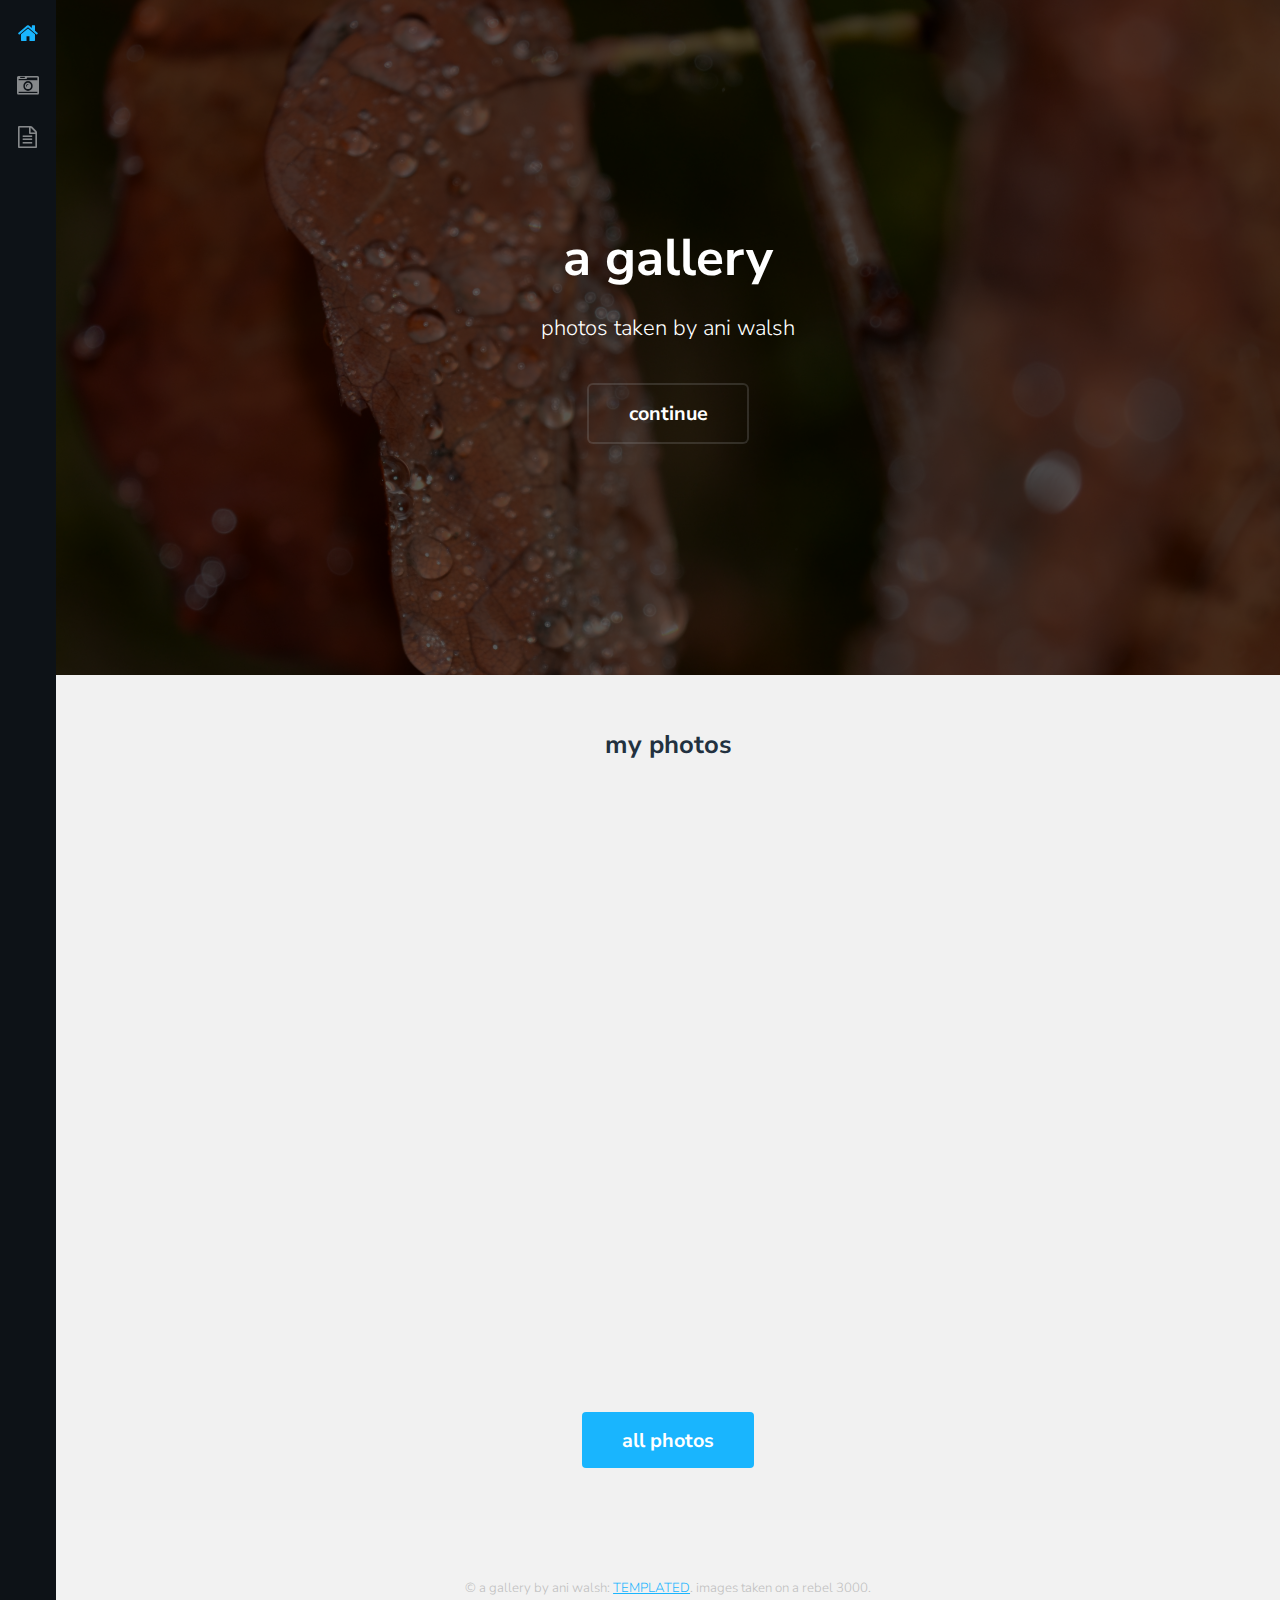
<file: index.html>
<!DOCTYPE HTML>
<!--
	Snapshot by TEMPLATED
	templated.co @templatedco
	Released for free under the Creative Commons Attribution 3.0 license (templated.co/license)
-->
<html>
	<head>
		<title>CS 251 - Web Design</title>
		<meta charset="utf-8" />
		<meta name="viewport" content="width=device-width, initial-scale=1" />
		<link rel="stylesheet" href="assets/css/main.css" />
	</head>
	<body>
		<div class="page-wrap">

			<!-- Nav -->
				<nav id="nav">
					<ul>
						<li><a href="index.html" class="active"><span class="icon fa-home"></span></a></li>
						<li><a href="gallery.html"><span class="icon fa-camera-retro"></span></a></li>
						<li><a href="generic.html"><span class="icon fa-file-text-o"></span></a></li>
					</ul>
				</nav>

			<!-- Main -->
				<section id="main">

					<!-- Banner -->
						<section id="banner">
							<div class="inner">
								<h1>a gallery</h1>
								<p>photos taken by ani walsh</p>
								<ul class="actions">
									<li><a href="#galleries" class="button alt scrolly big">continue</a></li>
								</ul>
							</div>
						</section>

					<!-- Gallery -->
						<section id="galleries">

							<!-- Photo Galleries -->
								<div class="gallery">
									<header class="special">
										<h2>my photos</h2>
									</header>
									<div class="content">
										<div class="media">
											<a href="images/fulls/photo 1.jpg"><img src="images/thumbs/photo 1.jpg" alt="" title="big tree. captured in 2018" /></a>
										</div>
										<div class="media">
											<a href="images/fulls/photo 2.jpg"><img src="images/thumbs/photo 2.jpg" alt="" title="lizzy lizard. captured in 2018. featured in the milken community schools art fair" /></a>
										</div>
										<div class="media">
											<a href="images/fulls/photo 3.jpg"><img src="images/thumbs/photo 3.jpg" alt="" title="fenced hailey. captured in 2018" /></a>
										</div>
										<div class="media">
											<a href="images/fulls/photo 4.jpg"><img src="images/thumbs/photo 4.jpg" alt="" title="photographic jessica. captured in 2018" /></a>
										</div>
										<div class="media">
											<a href="images/fulls/photo 5.jpg"><img src="images/thumbs/photo 5.jpg" alt="" title="eve's apple. captured in 2018" /></a>
										</div>
										<div class="media">
											<a href="images/fulls/photo 6.jpg"><img src="images/thumbs/photo 6.jpg" alt="" title="wellington's eyes. captured in 2018" /></a>
										</div>
										<div class="media">
											<a href="images/fulls/photo 7.jpg"><img src="images/thumbs/photo 7.jpg" alt="" title="free city. captured in 2018" /></a>
										</div>
										<div class="media">
											<a href="images/fulls/photo 8.jpg"><img src="images/thumbs/photo 8.jpg" alt="" title="golf car. captured in 2018" /></a>
										</div>
										<div class="media">
											<a href="images/fulls/photo 9.jpg"><img src="images/thumbs/photo 9.jpg" alt="" title="gazing. captured in 2018" /></a>
										</div>
										<div class="media">
											<a href="images/fulls/photo 10.jpg"><img src="images/thumbs/photo 10.jpg" alt="" title="hair flip. captured in 2018" /></a>
										</div>
										<div class="media">
											<a href="images/fulls/photo 11.jpg"><img src="images/thumbs/photo 11.jpg" alt="" title="handstand. captured in 2018" /></a>
										</div>
										<div class="media">
											<a href="images/fulls/photo 12.jpg"><img src="images/thumbs/photo 12.jpg" alt="" title="little shoes. captured in 2018" /></a>
										</div>
									</div>
									<footer>
										<a href="gallery.html" class="button big">all photos</a>
									</footer>
								</div>
						</section>

					<!-- Footer -->
						<footer id="footer">
							<div class="copyright">
								&copy; a gallery by ani walsh: <a href="https://templated.co/">TEMPLATED</a>. images taken on a rebel 3000</a>.
							</div>
						</footer>
				</section>
		</div>

		<!-- Scripts -->
			<script src="assets/js/jquery.min.js"></script>
			<script src="assets/js/jquery.poptrox.min.js"></script>
			<script src="assets/js/jquery.scrolly.min.js"></script>
			<script src="assets/js/skel.min.js"></script>
			<script src="assets/js/util.js"></script>
			<script src="assets/js/main.js"></script>

	</body>
</html>
</file>
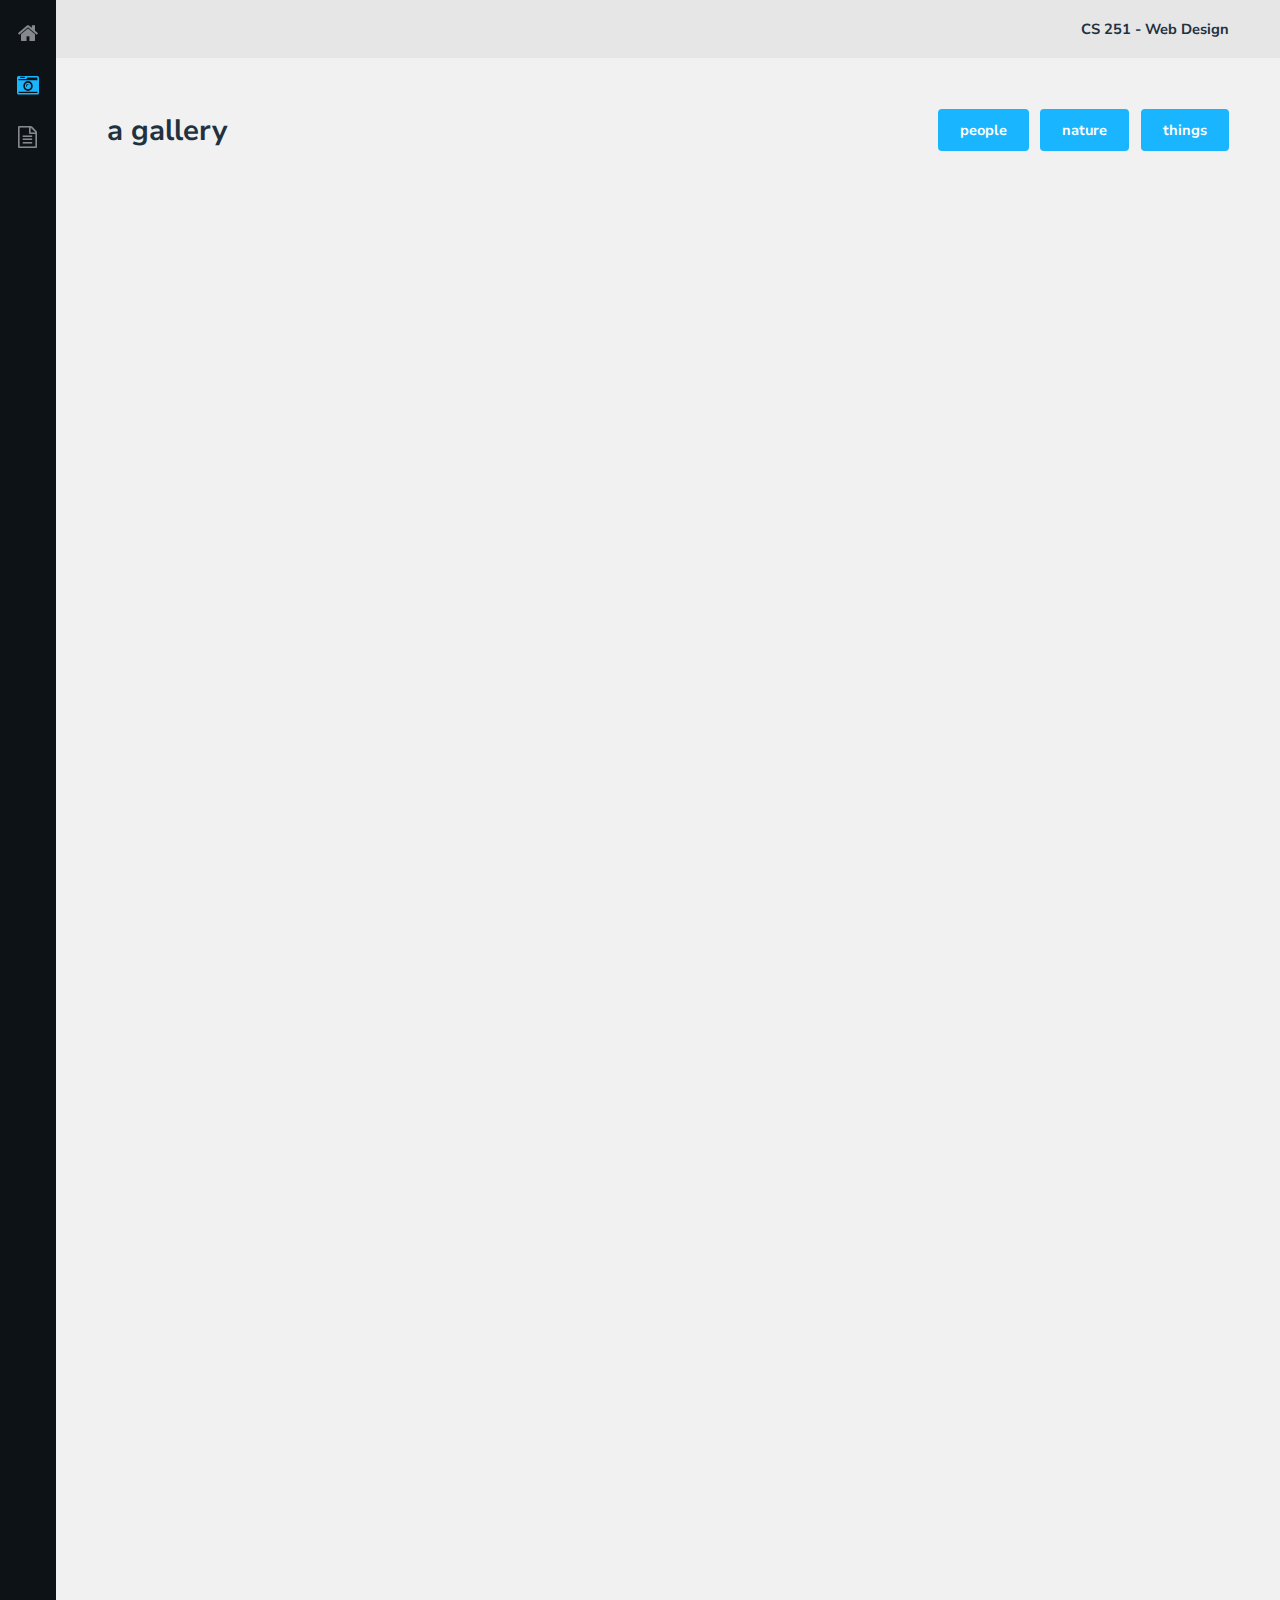
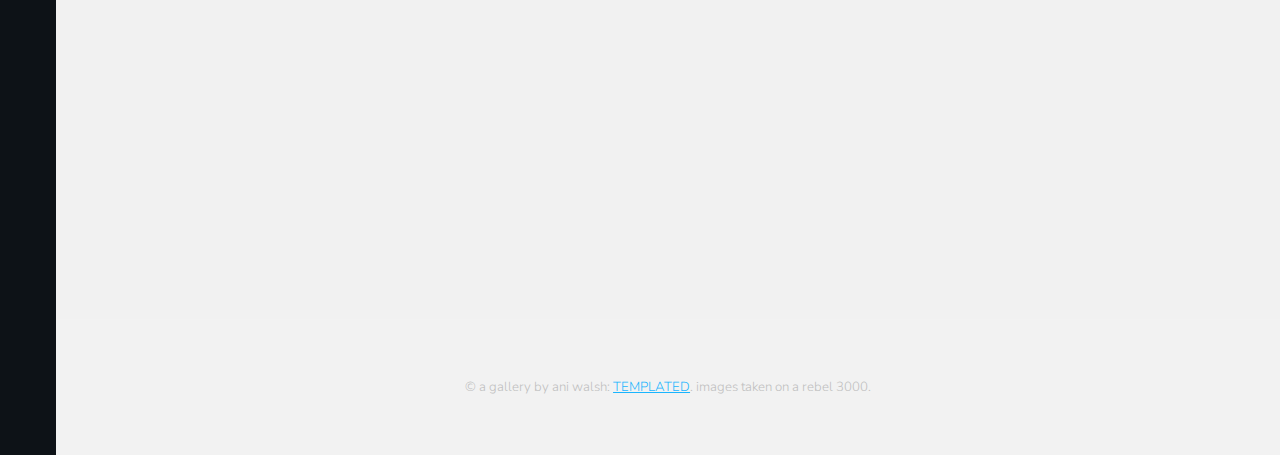
<file: gallery.html>
<!DOCTYPE HTML>
<!--
	Snapshot by TEMPLATED
	templated.co @templatedco
	Released for free under the Creative Commons Attribution 3.0 license (templated.co/license)
-->
<html>
	<head>
		<title>a gallery - ani walsh</title>
		<meta charset="utf-8" />
		<meta name="viewport" content="width=device-width, initial-scale=1" />
		<link rel="stylesheet" href="assets/css/main.css" />
	</head>
	<body>
		<div class="page-wrap">

			<!-- Nav -->
				<nav id="nav">
					<ul>
						<li><a href="index.html"><span class="icon fa-home"></span></a></li>
						<li><a href="gallery.html" class="active"><span class="icon fa-camera-retro"></span></a></li>
						<li><a href="generic.html"><span class="icon fa-file-text-o"></span></a></li>
					</ul>
				</nav>

			<!-- Main -->
				<section id="main">

					<!-- Header -->
						<header id="header">
							<div>CS 251 -<span> Web Design</span></div>
						</header>

					<!-- Gallery -->
						<section id="galleries">

							<!-- Photo Galleries -->
								<div class="gallery">

									<!-- Filters -->
										<header>
											<h1>a gallery</h1>
											<ul class="tabs">
												<li><a href="#" data-tag="people" class="button">people</a></li>
												<li><a href="#" data-tag="nature" class="button">nature</a></li>
												<li><a href="#" data-tag="thing" class="button">things</a></li>
											</ul>
										</header>

										<div class="content">
											<div class="media all people">
												<a href="images/fulls/photo 3.jpg"><img src="images/thumbs/photo 3.jpg" alt="" title="fenced hailey. captured in 2018" /></a>
											</div>
											<div class="media all nature">
												<a href="images/fulls/photo 1.jpg"><img src="images/thumbs/photo 1.jpg" alt="" title="big tree. captured in 2018." /></a>
											</div>
											<div class="media all thing">
												<a href="images/fulls/photo 2.jpg"><img src="images/thumbs/photo 2.jpg" alt="" title="lizzy lizard. captured in 2018. featured in the milken community schools art fair" /></a>
											</div>
											<div class="media all people">
												<a href="images/fulls/photo 4.jpg"><img src="images/thumbs/photo 4.jpg" alt="" title="photographic jessica. captured in 2018" /></a>
											</div>
											<div class="media all nature">
												<a href="images/fulls/photo 5.jpg"><img src="images/thumbs/photo 5.jpg" alt="" title="eve's apple. captured in 2018" /></a>
											</div>
											<div class="media all thing">
												<a href="images/fulls/photo 15.jpg"><img src="images/thumbs/photo 15.jpg" alt="" title="fidget. captured in 2018" /></a>
											</div>
											<div class="media all people">
												<a href="images/fulls/photo 6.jpg"><img src="images/thumbs/photo 6.jpg" alt="" title="wellington's eyes. captured in 2018" /></a>
											</div>
											<div class="media all nature">
												<a href="images/fulls/photo 14.jpg"><img src="images/thumbs/photo 14.jpg" alt="" title="leafy. captured in 2019" /></a>
											</div>
											<div class="media all thing">
												<a href="images/fulls/photo 23.jpg"><img src="images/thumbs/photo 23.jpg" alt="" title="dripping. captured in 2017" /></a>
											</div>
											<div class="media all people">
												<a href="images/fulls/photo 7.jpg"><img src="images/thumbs/photo 7.jpg" alt="" title="free city. captured in 2018" /></a>
											</div>
											<div class="media all nature">
												<a href="images/fulls/photo 18.jpg"><img src="images/thumbs/photo 18.jpg" alt="" title="morning dew. captured in 2018" /></a>
											</div>
											<div class="media all thing">
												<a href="images/fulls/photo 12.jpg"><img src="images/thumbs/photo 12.jpg" alt="" title="little shoes. captured in 2018" /></a>
											</div>
											<div class="media all people">
												<a href="images/fulls/photo 8.jpg"><img src="images/thumbs/photo 8.jpg" alt="" title="golf car. captured in 2018" /></a>
											</div>
											<div class="media all nature">
												<a href="images/fulls/photo 20.jpg"><img src="images/thumbs/photo 20.jpg" alt="" title="a splash of green. captured in 2018" /></a>
											</div>
											<div class="media all thing">
												<a href="images/fulls/photo 27.jpg"><img src="images/thumbs/photo 27.jpg" alt="" title="bundle. captured in 2018" /></a>
											</div>
											<div class="media all people">
												<a href="images/fulls/photo 9.jpg"><img src="images/thumbs/photo 9.jpg" alt="" title="gazing. captured in 2018" /></a>
											</div>
											<div class="media all nature">
												<a href="images/fulls/photo 22.jpg"><img src="images/thumbs/photo 22.jpg" alt="" title="mockingbird. captured in 2019" /></a>
											</div>
											<div class="media all people">
												<a href="images/fulls/photo 10.jpg"><img src="images/thumbs/photo 10.jpg" alt="" title="hair flip. captured in 2018" /></a>
											</div>
											<div class="media all nature">
												<a href="images/fulls/photo 28.jpg"><img src="images/thumbs/photo 28.jpg" alt="" title="the fruit of my loins. captured in 2019" /></a>
											</div>
											<div class="media all people">
												<a href="images/fulls/photo 11.jpg"><img src="images/thumbs/photo 11.jpg" alt="" title="handstand. captured in 2018" /></a>
											</div>
											<div class="media all nature">
												<a href="images/fulls/photo 30.jpg"><img src="images/thumbs/photo 30.jpg" alt="" title="wet leaves. captured in 2019" /></a>
											</div>
											<div class="media all people">
												<a href="images/fulls/photo 13.jpg"><img src="images/thumbs/photo 13.jpg" alt="" title="fatherly love. captured in 2018" /></a>
											</div>
											<div class="media all nature">
												<a href="images/fulls/photo 32.jpg"><img src="images/thumbs/photo 32.jpg" alt="" title="reach for the skies. captured in 2018" /></a>
											</div>
											<div class="media all people">
												<a href="images/fulls/photo 16.jpg"><img src="images/thumbs/photo 16.jpg" alt="" title="blurry face. captured in 2018" /></a>
											</div>
											<div class="media all nature">
												<a href="images/fulls/photo 33.jpg"><img src="images/thumbs/photo 33.jpg" alt="" title="wet yellow. captured in 2018" /></a>
											</div>
											<div class="media all people">
												<a href="images/fulls/photo 17.jpg"><img src="images/thumbs/photo 17.jpg" alt="" title="jumping in the air. captured in 2018" /></a>
											</div>
											<div class="media all nature">
												<a href="images/fulls/photo 34.jpg"><img src="images/thumbs/photo 34.jpg" alt="" title="sliver of wet sunshine. captured in 2019" /></a>
											</div>
											<div class="media all people">
												<a href="images/fulls/photo 19.jpg"><img src="images/thumbs/photo 19.jpg" alt="" title="patriotic. captured in 2018" /></a>
											</div>
											<div class="media all nature">
												<a href="images/fulls/photo 35.jpg"><img src="images/thumbs/photo 35.jpg" alt="" title="water drops. captured in 2019" /></a>
											</div>
											<div class="media all people">
												<a href="images/fulls/photo 21.jpg"><img src="images/thumbs/photo 21.jpg" alt="" title="the eyes of freedom. captured in 2018" /></a>
											</div>
											<div class="media all nature">
												<a href="images/fulls/photo 36.jpg"><img src="images/thumbs/photo 36.jpg" alt="" title="a single wet leaf. captured in 2019" /></a>
											</div>
											<div class="media all people">
												<a href="images/fulls/photo 24.jpg"><img src="images/thumbs/photo 24.jpg" alt="" title="karate kick. captured in 2018" /></a>
											</div>
											<div class="media all people">
												<a href="images/fulls/photo 25.jpg"><img src="images/thumbs/photo 25.jpg" alt="" title="spin. captured in 2018" /></a>
											</div>
											<div class="media all people">
												<a href="images/fulls/photo 26.jpg"><img src="images/thumbs/photo 26.jpg" alt="" title="fabric throw. captured in 2018" /></a>
											</div>
											<div class="media all people">
												<a href="images/fulls/photo 29.jpg"><img src="images/thumbs/photo 29.jpg" alt="" title="eye. captured in 2018" /></a>
											</div>
											<div class="media all people">
												<a href="images/fulls/photo 31.jpg"><img src="images/thumbs/photo 31.jpg" alt="" title="ms. jackson. captured in 2018" /></a>
											</div>
										</div>
								</div>
						</section>

					<!-- Footer -->
						<footer id="footer">
							<div class="copyright">
								&copy; a gallery by ani walsh: <a href="https://templated.co/">TEMPLATED</a>. images taken on a rebel 3000</a>.
							</div>
						</footer>
				</section>
		</div>

		<!-- Scripts -->
			<script src="assets/js/jquery.min.js"></script>
			<script src="assets/js/jquery.poptrox.min.js"></script>
			<script src="assets/js/jquery.scrolly.min.js"></script>
			<script src="assets/js/skel.min.js"></script>
			<script src="assets/js/util.js"></script>
			<script src="assets/js/main.js"></script>

	</body>
</html>
</file>
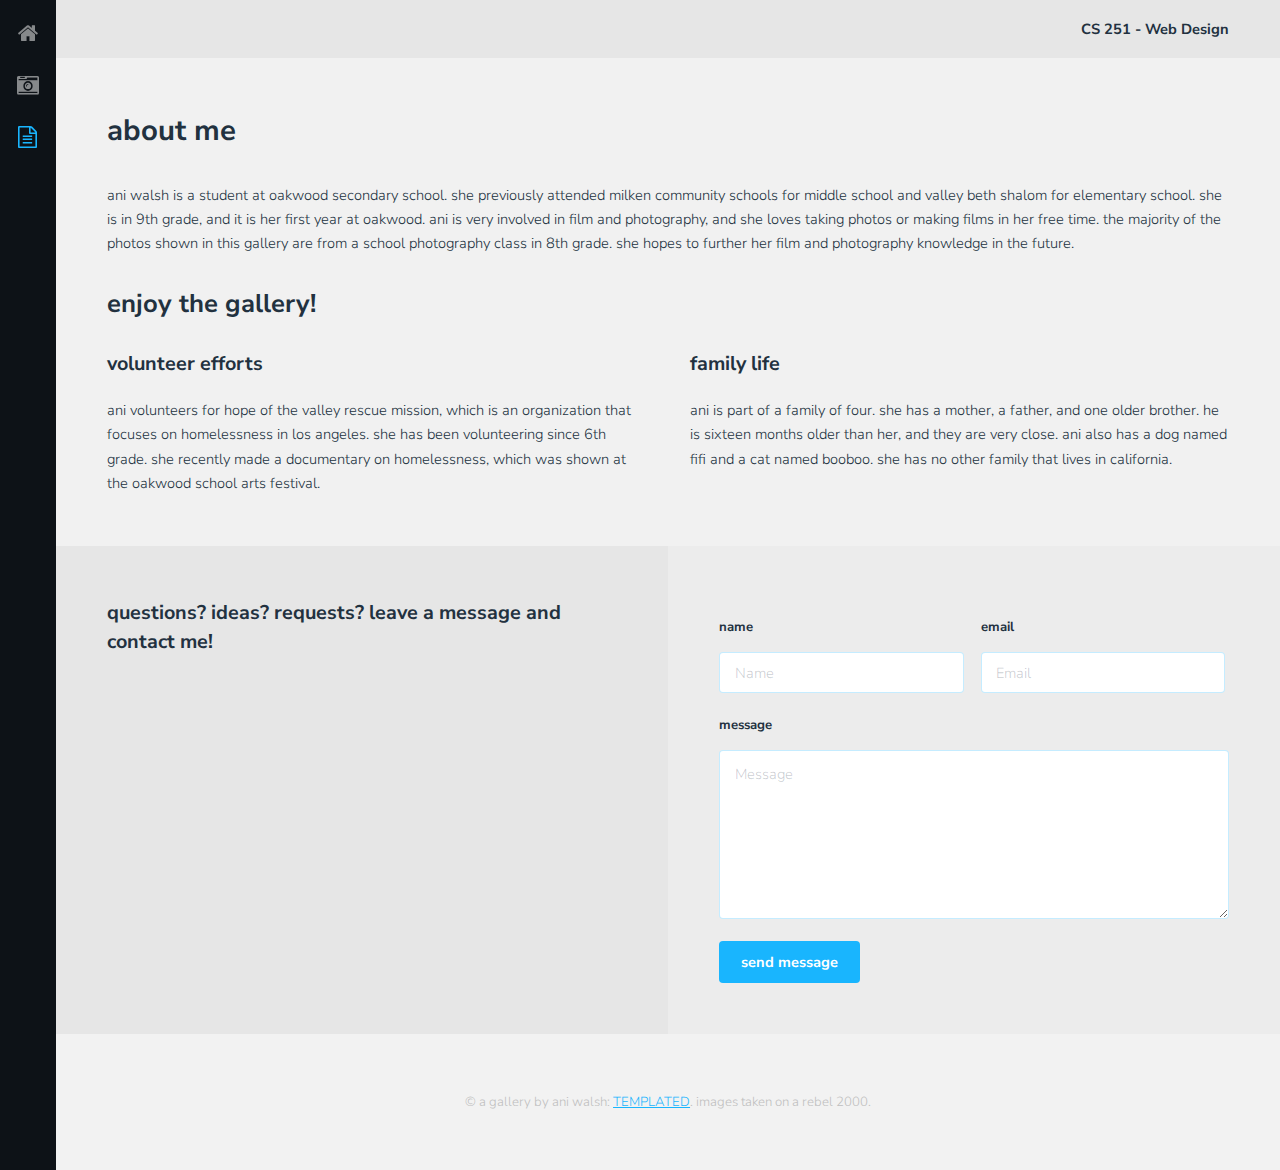
<file: generic.html>
<!DOCTYPE HTML>
<!--
	Snapshot by TEMPLATED
	templated.co @templatedco
	Released for free under the Creative Commons Attribution 3.0 license (templated.co/license)
-->
<html>
	<head>
		<title>a gallery - ani walsh</title>
		<meta charset="utf-8" />
		<meta name="viewport" content="width=device-width, initial-scale=1" />
		<link rel="stylesheet" href="assets/css/main.css" />
	</head>
	<body>
		<div class="page-wrap">

			<!-- Nav -->
				<nav id="nav">
					<ul>
						<li><a href="index.html"><span class="icon fa-home"></span></a></li>
						<li><a href="gallery.html"><span class="icon fa-camera-retro"></span></a></li>
						<li><a href="generic.html" class="active"><span class="icon fa-file-text-o"></span></a></li>
					</ul>
				</nav>

			<!-- Main -->
				<section id="main">

					<!-- Header -->
						<header id="header">
							<div>CS 251 - <span>Web Design</span></div>
						</header>

					<!-- Section -->
						<section>
							<div class="inner">
								<header>
									<h1>about me</h1>
								</header>
								<p>ani walsh is a student at oakwood secondary school. she previously attended milken community schools for middle school and valley beth shalom for elementary school. she is in 9th grade, and it is her first year at oakwood. ani is very involved in film and photography, and she loves taking photos or making films in her free time. the majority of the photos shown in this gallery are from a school photography class in 8th grade. she hopes to further her film and photography knowledge in the future.</p>
								<h2>enjoy the gallery!</h2>
								<section class="columns double">
									<div class="column">
										<h3>volunteer efforts</h3>
										<p>
											ani volunteers for hope of the valley rescue mission, which is an organization that focuses on homelessness in los angeles. she has been volunteering since 6th grade. she recently made a documentary on homelessness, which was shown at the oakwood school arts festival.
										</p>
									</div>
									<div class="column">
										<h3>family life</h3>
										<p>
											ani is part of a family of four. she has a mother, a father, and one older brother. he is sixteen months older than her, and they are very close. ani also has a dog named fifi and a cat named booboo. she has no other family that lives in california.
									</div>
								</section>
							</div>
						</section>

					<!-- Contact -->
						<section id="contact">
							<!-- Social -->
								<div class="social column">
									<h3>questions? ideas? requests? leave a message and contact me!</h3>
								</div>

							<!-- Form -->
								<div class="column">
									<h3></h3>
									<form action="#" method="post">
										<div class="field half first">
											<label for="name">name</label>
											<input name="name" id="name" type="text" placeholder="Name">
										</div>
										<div class="field half">
											<label for="email">email</label>
											<input name="email" id="email" type="email" placeholder="Email">
										</div>
										<div class="field">
											<label for="message">message</label>
											<textarea name="message" id="message" rows="6" placeholder="Message"></textarea>
										</div>
										<ul class="actions">
											<li><input value="send message" class="button" type="submit"></li>
										</ul>
									</form>
								</div>

						</section>

					<!-- Footer -->
						<footer id="footer">
							<div class="copyright">
								&copy; a gallery by ani walsh: <a href="https://templated.co/">TEMPLATED</a>. images taken on a rebel 2000</a>.
							</div>
						</footer>
				</section>
		</div>

		<!-- Scripts -->
			<script src="assets/js/jquery.min.js"></script>
			<script src="assets/js/jquery.poptrox.min.js"></script>
			<script src="assets/js/jquery.scrolly.min.js"></script>
			<script src="assets/js/skel.min.js"></script>
			<script src="assets/js/util.js"></script>
			<script src="assets/js/main.js"></script>

	</body>
</html>
</file>
<file: assets/css/main.css>
@import url(font-awesome.min.css);
@import url("https://fonts.googleapis.com/css?family=Nunito+Sans:300,400,600");

/*
	Snapshot by TEMPLATED
	templated.co @templatedco
	Released for free under the Creative Commons Attribution 3.0 license (templated.co/license)
*/

/* Reset */

	html, body, div, span, applet, object, iframe, h1, h2, h3, h4, h5, h6, p, blockquote, pre, a, abbr, acronym, address, big, cite, code, del, dfn, em, img, ins, kbd, q, s, samp, small, strike, strong, sub, sup, tt, var, b, u, i, center, dl, dt, dd, ol, ul, li, fieldset, form, label, legend, table, caption, tbody, tfoot, thead, tr, th, td, article, aside, canvas, details, embed, figure, figcaption, footer, header, hgroup, menu, nav, output, ruby, section, summary, time, mark, audio, video {
		margin: 0;
		padding: 0;
		border: 0;
		font-size: 100%;
		font: inherit;
		vertical-align: baseline;
	}

	article, aside, details, figcaption, figure, footer, header, hgroup, menu, nav, section {
		display: block;
	}

	body {
		line-height: 1;
	}

	ol, ul {
		list-style: none;
	}

	blockquote, q {
		quotes: none;
	}

	blockquote:before, blockquote:after, q:before, q:after {
		content: '';
		content: none;
	}

	table {
		border-collapse: collapse;
		border-spacing: 0;
	}

	body {
		-webkit-text-size-adjust: none;
	}

/* Box Model */

	*, *:before, *:after {
		-moz-box-sizing: border-box;
		-webkit-box-sizing: border-box;
		box-sizing: border-box;
	}

/* Basic */

	@-ms-viewport {
		width: device-width;
	}

	body {
		-ms-overflow-style: scrollbar;
	}

	@media screen and (max-width: 480px) {

		html, body {
			min-width: 320px;
		}

	}

	body {
		background: #fff;
	}

		body.is-loading *, body.is-loading *:before, body.is-loading *:after {
			-moz-animation: none !important;
			-webkit-animation: none !important;
			-ms-animation: none !important;
			animation: none !important;
			-moz-transition: none !important;
			-webkit-transition: none !important;
			-ms-transition: none !important;
			transition: none !important;
		}

/* Type */

	body {
		background-color: #fff;
		color: #22313F;
	}

	body, input, select, textarea {
		font-family: "Nunito Sans", Arial, Helvetica, sans-serif;
		font-size: 13pt;
		font-weight: 300;
		line-height: 1.65;
	}

		@media screen and (max-width: 1680px) {

			body, input, select, textarea {
				font-size: 11pt;
			}

		}

		@media screen and (max-width: 1280px) {

			body, input, select, textarea {
				font-size: 11pt;
			}

		}

		@media screen and (max-width: 980px) {

			body, input, select, textarea {
				font-size: 11pt;
			}

		}

		@media screen and (max-width: 736px) {

			body, input, select, textarea {
				font-size: 12pt;
			}

		}

		@media screen and (max-width: 480px) {

			body, input, select, textarea {
				font-size: 12pt;
			}

		}

	a {
		text-decoration: underline;
		color: #19B5FE;
	}

		a:hover {
			text-decoration: none;
			color: #019be3;
		}

	strong, b {
		font-weight: 700;
	}

	em, i {
		font-style: italic;
	}

	p {
		margin: 0 0 2em 0;
	}

	h1, h2, h3, h4, h5, h6 {
		font-weight: 700;
		line-height: 1.5;
		margin: 0 0 1em 0;
	}

		h1 a, h2 a, h3 a, h4 a, h5 a, h6 a {
			color: inherit;
			text-decoration: none;
		}

	h1 {
		font-size: 2em;
	}

		@media screen and (max-width: 480px) {

			h1 {
				font-size: 1.5em;
			}

		}

	h2 {
		font-size: 1.75em;
	}

		@media screen and (max-width: 480px) {

			h2 {
				font-size: 1.4em;
			}

		}

	h3 {
		font-size: 1.35em;
	}

	h4 {
		font-size: 1.1em;
	}

	h5 {
		font-size: 0.9em;
	}

	h6 {
		font-size: 0.7em;
	}

	sub {
		font-size: 0.8em;
		position: relative;
		top: 0.5em;
	}

	sup {
		font-size: 0.8em;
		position: relative;
		top: -0.5em;
	}

	blockquote {
		border-left: solid 4px;
		font-style: italic;
		margin: 0 0 2em 0;
		padding: 0.5em 0 0.5em 2em;
	}

	code {
		border-radius: 4px;
		border: solid 1px;
		font-family: "Courier New", monospace;
		font-size: 0.9em;
		margin: 0 0.25em;
		padding: 0.25em 0.65em;
	}

	pre {
		-webkit-overflow-scrolling: touch;
		font-family: "Courier New", monospace;
		font-size: 0.9em;
		margin: 0 0 2em 0;
	}

		pre code {
			display: block;
			line-height: 1.75;
			padding: 1em 1.5em;
			overflow-x: auto;
		}

	hr {
		border: 0;
		border-bottom: solid 1px;
		margin: 2em 0;
	}

		hr.major {
			margin: 3em 0;
		}

	.align-left {
		text-align: left;
	}

	.align-center {
		text-align: center;
	}

	.align-right {
		text-align: right;
	}

/* Box */

	.box {
		border-radius: 4px;
		border: solid 1px rgba(144, 144, 144, 0.25);
		margin-bottom: 2em;
		padding: 1.5em;
	}

		.box > :last-child,
		.box > :last-child > :last-child,
		.box > :last-child > :last-child > :last-child {
			margin-bottom: 0;
		}

		.box.alt {
			border: 0;
			border-radius: 0;
			padding: 0;
		}

/* Button */

	input[type="submit"],
	input[type="reset"],
	input[type="button"],
	button,
	.button {
		-moz-appearance: none;
		-webkit-appearance: none;
		-ms-appearance: none;
		appearance: none;
		-moz-transition: background-color 0.2s ease-in-out, color 0.2s ease-in-out;
		-webkit-transition: background-color 0.2s ease-in-out, color 0.2s ease-in-out;
		-ms-transition: background-color 0.2s ease-in-out, color 0.2s ease-in-out;
		transition: background-color 0.2s ease-in-out, color 0.2s ease-in-out;
		background: #19B5FE;
		color: #FFF;
		border-radius: 4px;
		border: 0;
		cursor: pointer;
		display: inline-block;
		font-weight: 700;
		height: 2.85em;
		line-height: 2.95em;
		padding: 0 1.5em;
		text-align: center;
		text-decoration: none;
		white-space: nowrap;
	}

		input[type="submit"].active,
		input[type="reset"].active,
		input[type="button"].active,
		button.active,
		.button.active {
			color: #FFF;
			background: #22313F;
		}

			input[type="submit"].active:hover,
			input[type="reset"].active:hover,
			input[type="button"].active:hover,
			button.active:hover,
			.button.active:hover {
				color: #FFF;
				background: #22313F;
			}

		input[type="submit"]:hover,
		input[type="reset"]:hover,
		input[type="button"]:hover,
		button:hover,
		.button:hover {
			color: #FFF;
			background: #019be3;
		}

		input[type="submit"].alt,
		input[type="reset"].alt,
		input[type="button"].alt,
		button.alt,
		.button.alt {
			background: none;
			box-shadow: 0 0 0 2px rgba(144, 144, 144, 0.25);
		}

			input[type="submit"].alt:hover,
			input[type="reset"].alt:hover,
			input[type="button"].alt:hover,
			button.alt:hover,
			.button.alt:hover {
				background: rgba(144, 144, 144, 0.075);
				box-shadow: 0 0 0 2px rgba(144, 144, 144, 0.25);
			}

		input[type="submit"].icon,
		input[type="reset"].icon,
		input[type="button"].icon,
		button.icon,
		.button.icon {
			padding-left: 1.35em;
		}

			input[type="submit"].icon:before,
			input[type="reset"].icon:before,
			input[type="button"].icon:before,
			button.icon:before,
			.button.icon:before {
				margin-right: 0.5em;
			}

		input[type="submit"].fit,
		input[type="reset"].fit,
		input[type="button"].fit,
		button.fit,
		.button.fit {
			display: block;
			margin: 0 0 1em 0;
			width: 100%;
		}

		input[type="submit"].small,
		input[type="reset"].small,
		input[type="button"].small,
		button.small,
		.button.small {
			font-size: 0.8em;
		}

		input[type="submit"].big,
		input[type="reset"].big,
		input[type="button"].big,
		button.big,
		.button.big {
			font-size: 1.35em;
			padding: 0 2em;
		}

		input[type="submit"].disabled, input[type="submit"]:disabled,
		input[type="reset"].disabled,
		input[type="reset"]:disabled,
		input[type="button"].disabled,
		input[type="button"]:disabled,
		button.disabled,
		button:disabled,
		.button.disabled,
		.button:disabled {
			-moz-pointer-events: none;
			-webkit-pointer-events: none;
			-ms-pointer-events: none;
			pointer-events: none;
			opacity: 0.25;
		}

		@media screen and (max-width: 480px) {

			input[type="submit"],
			input[type="reset"],
			input[type="button"],
			button,
			.button {
				padding: 0;
			}

		}

/* Contact */

	#contact {
		display: -ms-flexbox;
		-ms-flex-pack: justify;
		display: -moz-flex;
		display: -webkit-flex;
		display: -ms-flex;
		display: flex;
		-moz-flex-wrap: wrap;
		-webkit-flex-wrap: wrap;
		-ms-flex-wrap: wrap;
		flex-wrap: wrap;
		-moz-justify-content: space-between;
		-webkit-justify-content: space-between;
		-ms-justify-content: space-between;
		justify-content: space-between;
		background: #ececec;
	}

		#contact form {
			margin: 0;
		}

		#contact .icons {
			margin-bottom: 1em;
		}

		#contact .column {
			padding: 3.5em 0 1.5em 0;
			padding-left: 3.5em;
			padding-right: 3.5em;
			width: 50%;
		}

			#contact .column.social {
				background: #e6e6e6;
			}

			@media screen and (max-width: 980px) {

				#contact .column {
					padding: 2em 0 0.1em 0;
					padding-left: 2em;
					padding-right: 2em;
				}

			}

			@media screen and (max-width: 736px) {

				#contact .column {
					width: 100%;
				}

			}

			@media screen and (max-width: 480px) {

				#contact .column {
					padding: 1em 0 0.1em 0;
					padding-left: 1em;
					padding-right: 1em;
				}

			}

/* Form */

	form {
		margin: 0 0 2em 0;
	}

		form .field {
			margin-bottom: 1.5em;
		}

			form .field.half {
				display: inline-block;
				width: 48%;
			}

				form .field.half.first {
					margin-right: 2.5%;
				}

		@media screen and (max-width: 980px) {

			form .field.half {
				display: block;
				width: 100%;
			}

				form .field.half.first {
					margin-right: 0;
				}

		}

	label {
		display: block;
		font-size: 0.9em;
		font-weight: 700;
		margin: 0 0 1em 0;
	}

	input[type="text"],
	input[type="password"],
	input[type="email"],
	select,
	textarea {
		-moz-appearance: none;
		-webkit-appearance: none;
		-ms-appearance: none;
		appearance: none;
		border-radius: 4px;
		border: solid 1px rgba(25, 181, 254, 0.25);
		color: inherit;
		display: block;
		outline: 0;
		padding: 0 1em;
		text-decoration: none;
		width: 100%;
	}

		input[type="text"]:invalid,
		input[type="password"]:invalid,
		input[type="email"]:invalid,
		select:invalid,
		textarea:invalid {
			box-shadow: none;
		}

		input[type="text"]:active, input[type="text"]:focus,
		input[type="password"]:active,
		input[type="password"]:focus,
		input[type="email"]:active,
		input[type="email"]:focus,
		select:active,
		select:focus,
		textarea:active,
		textarea:focus {
			border: solid 1px #19B5FE;
		}

	.select-wrapper {
		text-decoration: none;
		display: block;
		position: relative;
	}

		.select-wrapper:before {
			-moz-osx-font-smoothing: grayscale;
			-webkit-font-smoothing: antialiased;
			font-family: FontAwesome;
			font-style: normal;
			font-weight: normal;
			text-transform: none !important;
		}

		.select-wrapper:before {
			content: '\f078';
			display: block;
			height: 2.75em;
			line-height: 2.75em;
			pointer-events: none;
			position: absolute;
			right: 0;
			text-align: center;
			top: 0;
			width: 2.75em;
		}

		.select-wrapper select::-ms-expand {
			display: none;
		}

	input[type="text"],
	input[type="password"],
	input[type="email"],
	select {
		height: 2.75em;
	}

	textarea {
		padding: 0.75em 1em;
	}

	input[type="checkbox"],
	input[type="radio"] {
		-moz-appearance: none;
		-webkit-appearance: none;
		-ms-appearance: none;
		appearance: none;
		display: block;
		float: left;
		margin-right: -2em;
		opacity: 0;
		width: 1em;
		z-index: -1;
	}

		input[type="checkbox"] + label,
		input[type="radio"] + label {
			text-decoration: none;
			cursor: pointer;
			display: inline-block;
			font-size: 1em;
			font-weight: 300;
			padding-left: 2.4em;
			padding-right: 0.75em;
			position: relative;
		}

			input[type="checkbox"] + label:before,
			input[type="radio"] + label:before {
				-moz-osx-font-smoothing: grayscale;
				-webkit-font-smoothing: antialiased;
				font-family: FontAwesome;
				font-style: normal;
				font-weight: normal;
				text-transform: none !important;
			}

			input[type="checkbox"] + label:before,
			input[type="radio"] + label:before {
				border-radius: 4px;
				border: solid 1px;
				content: '';
				display: inline-block;
				height: 1.65em;
				left: 0;
				line-height: 1.58125em;
				position: absolute;
				text-align: center;
				top: 0;
				width: 1.65em;
			}

		input[type="checkbox"]:checked + label:before,
		input[type="radio"]:checked + label:before {
			content: '\f00c';
		}

	input[type="checkbox"] + label:before {
		border-radius: 4px;
	}

	input[type="radio"] + label:before {
		border-radius: 100%;
	}

	::-webkit-input-placeholder {
		opacity: 1.0;
		color: rgba(34, 49, 63, 0.25);
	}

	:-moz-placeholder {
		opacity: 1.0;
		color: rgba(34, 49, 63, 0.25);
	}

	::-moz-placeholder {
		opacity: 1.0;
		color: rgba(34, 49, 63, 0.25);
	}

	:-ms-input-placeholder {
		opacity: 1.0;
		color: rgba(34, 49, 63, 0.25);
	}

	.formerize-placeholder {
		opacity: 1.0;
		color: rgba(34, 49, 63, 0.25);
	}

/* Gallery */

	@-moz-keyframes gallery {
		100% {
			opacity: 1;		}
	}

	@-webkit-keyframes gallery {
		100% {
			opacity: 1;		}
	}

	@-ms-keyframes gallery {
		100% {
			opacity: 1;		}
	}

	@keyframes gallery {
		100% {
			opacity: 1;		}
	}

	.gallery {
		padding: 3.5em;
		position: relative;
		overflow: hidden;
		min-height: 37em;
	}

		@media screen and (max-width: 980px) {

			.gallery {
				padding: 2em;
				min-height: 20em;
			}

				.gallery header h2 {
					margin-bottom: 1em;
				}

		}

		@media screen and (max-width: 480px) {

			.gallery {
				padding: 1em;
			}

		}

		.gallery header {
			display: -ms-flexbox;
			-ms-flex-pack: justify;
			display: -moz-flex;
			display: -webkit-flex;
			display: -ms-flex;
			display: flex;
			-moz-flex-wrap: wrap;
			-webkit-flex-wrap: wrap;
			-ms-flex-wrap: wrap;
			flex-wrap: wrap;
			-moz-justify-content: space-between;
			-webkit-justify-content: space-between;
			-ms-justify-content: space-between;
			justify-content: space-between;
		}

			.gallery header.special {
				-moz-justify-content: center;
				-webkit-justify-content: center;
				-ms-justify-content: center;
				justify-content: center;
			}

			@media screen and (max-width: 736px) {

				.gallery header {
					display: block;
				}

			}

			@media screen and (max-width: 480px) {

				.gallery header h2 {
					margin-bottom: .5em;
				}

			}

		.gallery footer {
			text-align: center;
			margin-top: 4em;
		}

		.gallery .content {
			display: -ms-flexbox;
			display: -moz-flex;
			display: -webkit-flex;
			display: -ms-flex;
			display: flex;
			-moz-flex-wrap: wrap;
			-webkit-flex-wrap: wrap;
			-ms-flex-wrap: wrap;
			flex-wrap: wrap;
			-moz-justify-content: -moz-flex-start;
			-webkit-justify-content: -webkit-flex-start;
			-ms-justify-content: -ms-flex-start;
			justify-content: flex-start;
		}

			.gallery .content .media {
				-moz-animation: gallery 0.75s ease-out 0.4s forwards;
				-webkit-animation: gallery 0.75s ease-out 0.4s forwards;
				-ms-animation: gallery 0.75s ease-out 0.4s forwards;
				animation: gallery 0.75s ease-out 0.4s forwards;
				margin-bottom: 0;
				overflow: hidden;
				opacity: 0;
				position: relative;
				width: 25%;
			}

				.gallery .content .media a {
					display: block;
				}

				.gallery .content .media img {
					-moz-transition: -moz-transform 0.2s ease-in-out;
					-webkit-transition: -webkit-transform 0.2s ease-in-out;
					-ms-transition: -ms-transform 0.2s ease-in-out;
					transition: transform 0.2s ease-in-out;
					max-width: 100%;
					height: auto;
					vertical-align: middle;
				}

				.gallery .content .media:hover img {
					-moz-transform: scale(1.075);
					-webkit-transform: scale(1.075);
					-ms-transform: scale(1.075);
					transform: scale(1.075);
				}

				@media screen and (max-width: 736px) {

					.gallery .content .media {
						width: 50%;
					}

				}

				@media screen and (max-width: 480px) {

					.gallery .content .media {
						width: 100%;
					}

				}

/* Icon */

	.icon {
		text-decoration: none;
		border-bottom: none;
		position: relative;
	}

		.icon:before {
			-moz-osx-font-smoothing: grayscale;
			-webkit-font-smoothing: antialiased;
			font-family: FontAwesome;
			font-style: normal;
			font-weight: normal;
			text-transform: none !important;
		}

		.icon > .label {
			display: none;
		}

/* Image */

	.image {
		border: 0;
		display: inline-block;
		position: relative;
	}

		.image img {
			display: block;
		}

		.image.left, .image.right {
			max-width: 40%;
		}

			.image.left img, .image.right img {
				width: 100%;
			}

			@media screen and (max-width: 480px) {

				.image.left, .image.right {
					max-width: 100%;
					width: 100%;
				}

			}

		.image.left {
			float: left;
			margin: 0 1.5em 1em 0;
			top: 0.25em;
		}

			@media screen and (max-width: 480px) {

				.image.left {
					float: none;
					margin: 0 0 1em 0;
				}

			}

		.image.right {
			float: right;
			margin: 0 0 1em 1.5em;
			top: 0.25em;
		}

			@media screen and (max-width: 480px) {

				.image.right {
					float: none;
					margin: 0 0 1em 0;
				}

			}

		.image.fit {
			display: block;
			margin: 0 0 2em 0;
			width: 100%;
		}

			.image.fit img {
				width: 100%;
			}

		.image.special {
			border: solid 1px rgba(144, 144, 144, 0.25);
			padding: 1em;
		}

		.image.main {
			display: block;
			margin: 0 0 3em 0;
			width: 100%;
		}

			.image.main img {
				width: 100%;
			}

/* List */

	ol {
		list-style: decimal;
		margin: 0 0 2em 0;
		padding-left: 1.25em;
	}

		ol li {
			padding-left: 0.25em;
		}

	ul {
		list-style: disc;
		margin: 0 0 2em 0;
		padding-left: 1em;
	}

		ul li {
			padding-left: 0.5em;
		}

		ul.alt {
			list-style: none;
			padding-left: 0;
		}

			ul.alt li {
				border-top: solid 1px;
				padding: 0.5em 0;
			}

				ul.alt li:first-child {
					border-top: 0;
					padding-top: 0;
				}

		ul.tabs {
			list-style: none;
			padding-left: 0;
		}

			ul.tabs li {
				display: inline-block;
			}

				ul.tabs li:first-child {
					padding: 0;
				}

				@media screen and (max-width: 736px) {

					ul.tabs li {
						display: block;
						margin: 0 0 .25em 0;
						padding: 0;
					}

						ul.tabs li .button {
							width: 100%;
						}

				}

			@media screen and (max-width: 480px) {

				ul.tabs {
					margin-bottom: 1em;
				}

			}

		ul.icons {
			cursor: default;
			list-style: none;
			padding-left: 0;
		}

			ul.icons li {
				display: inline-block;
				padding: 0 1em 0 0;
			}

				ul.icons li:last-child {
					padding-right: 0;
				}

				ul.icons li .icon:before {
					font-size: 2em;
				}

		ul.actions {
			cursor: default;
			list-style: none;
			padding-left: 0;
		}

			ul.actions li {
				display: inline-block;
				padding: 0 1em 0 0;
				vertical-align: middle;
			}

				ul.actions li:last-child {
					padding-right: 0;
				}

			ul.actions.small li {
				padding: 0 0.5em 0 0;
			}

			ul.actions.vertical li {
				display: block;
				padding: 1em 0 0 0;
			}

				ul.actions.vertical li:first-child {
					padding-top: 0;
				}

				ul.actions.vertical li > * {
					margin-bottom: 0;
				}

			ul.actions.vertical.small li {
				padding: 0.5em 0 0 0;
			}

				ul.actions.vertical.small li:first-child {
					padding-top: 0;
				}

			ul.actions.fit {
				display: table;
				margin-left: -1em;
				padding: 0;
				table-layout: fixed;
				width: calc(100% + 1em);
			}

				ul.actions.fit li {
					display: table-cell;
					padding: 0 0 0 1em;
				}

					ul.actions.fit li > * {
						margin-bottom: 0;
					}

				ul.actions.fit.small {
					margin-left: -0.5em;
					width: calc(100% + 0.5em);
				}

					ul.actions.fit.small li {
						padding: 0 0 0 0.5em;
					}

			@media screen and (max-width: 480px) {

				ul.actions {
					margin: 0 0 2em 0;
				}

					ul.actions li {
						padding: 1em 0 0 0;
						display: block;
						text-align: center;
						width: 100%;
					}

						ul.actions li:first-child {
							padding-top: 0;
						}

						ul.actions li > * {
							width: 100%;
							margin: 0 !important;
						}

							ul.actions li > *.icon:before {
								margin-left: -2em;
							}

					ul.actions.small li {
						padding: 0.5em 0 0 0;
					}

						ul.actions.small li:first-child {
							padding-top: 0;
						}

			}

	dl {
		margin: 0 0 2em 0;
	}

		dl dt {
			display: block;
			font-weight: 700;
			margin: 0 0 1em 0;
		}

		dl dd {
			margin-left: 2em;
		}

/* Section/Article */

	section.special, article.special {
		text-align: center;
	}

	section .inner, article .inner {
		padding: 3.5em 0 1.5em 0;
		padding-left: 3.5em;
		padding-right: 3.5em;
	}

		@media screen and (max-width: 980px) {

			section .inner, article .inner {
				padding: 2em 0 0.1em 0;
				padding-right: 2em;
				padding-left: 2em;
			}

		}

		@media screen and (max-width: 480px) {

			section .inner, article .inner {
				padding: 1em 0 0.1em 0;
				padding-right: 1em;
				padding-left: 1em;
			}

		}

	section .columns, article .columns {
		display: -ms-flexbox;
		display: -moz-flex;
		display: -webkit-flex;
		display: -ms-flex;
		display: flex;
		-moz-flex-wrap: wrap;
		-webkit-flex-wrap: wrap;
		-ms-flex-wrap: wrap;
		flex-wrap: wrap;
		-moz-justify-content: space-between;
		-webkit-justify-content: space-between;
		-ms-justify-content: space-between;
		justify-content: space-between;
	}

		section .columns.double .column, article .columns.double .column {
			width: 48%;
		}

			@media screen and (max-width: 980px) {

				section .columns.double .column, article .columns.double .column {
					width: 100%;
				}

			}

	header p {
		position: relative;
		margin: 0 0 1.5em 0;
	}

	header h2 + p {
		font-size: 1.25em;
		margin-top: -1em;
	}

	header h3 + p {
		font-size: 1.1em;
		margin-top: -0.8em;
	}

	header h4 + p,
	header h5 + p,
	header h6 + p {
		font-size: 0.9em;
		margin-top: -0.6em;
	}

/* Table */

	.table-wrapper {
		-webkit-overflow-scrolling: touch;
		overflow-x: auto;
	}

	table {
		margin: 0 0 2em 0;
		width: 100%;
	}

		table tbody tr {
			border: solid 1px;
			border-left: 0;
			border-right: 0;
		}

		table td {
			padding: 0.75em 0.75em;
		}

		table th {
			font-size: 0.9em;
			font-weight: 700;
			padding: 0 0.75em 0.75em 0.75em;
			text-align: left;
		}

		table thead {
			border-bottom: solid 2px;
		}

		table tfoot {
			border-top: solid 2px;
		}

		table.alt {
			border-collapse: separate;
		}

			table.alt tbody tr td {
				border: solid 1px;
				border-left-width: 0;
				border-top-width: 0;
			}

				table.alt tbody tr td:first-child {
					border-left-width: 1px;
				}

			table.alt tbody tr:first-child td {
				border-top-width: 1px;
			}

			table.alt thead {
				border-bottom: 0;
			}

			table.alt tfoot {
				border-top: 0;
			}

/* Wrapper */

	.page-wrap {
		display: -ms-flexbox;
		display: -moz-flex;
		display: -webkit-flex;
		display: -ms-flex;
		display: flex;
		-moz-flex-wrap: nowrap;
		-webkit-flex-wrap: nowrap;
		-ms-flex-wrap: nowrap;
		flex-wrap: nowrap;
		-moz-justify-content: -moz-flex-start;
		-webkit-justify-content: -webkit-flex-start;
		-ms-justify-content: -ms-flex-start;
		justify-content: flex-start;
	}

	.wrapper {
		position: relative;
	}

		.wrapper > .inner {
			margin: 0 auto;
			width: 60em;
		}

		@media screen and (max-width: 1280px) {

			.wrapper > .inner {
				width: 65em;
			}

		}

		@media screen and (max-width: 980px) {

			.wrapper > .inner {
				width: 100%;
			}

		}

/* Header */

	#header {
		font-weight: 700;
	}

/* Menu */

	#nav {
		background: #0d1217;
		z-index: 10002;
		position: relative;
		width: 4em;
	}

		#nav ul {
			list-style: none;
			margin: 0;
			padding: 0;
			position: fixed;
			top: 1em;
			left: 0;
		}

			#nav ul li {
				padding: 0;
				width: 3.75em;
				text-align: Center;
				margin-bottom: 1em;
			}

				#nav ul li a {
					color: rgba(255, 255, 255, 0.5);
					text-decoration: none;
					font-size: 1.5em;
				}

					#nav ul li a:hover {
						color: white;
					}

					#nav ul li a.active {
						color: #19B5FE;
					}

				@media screen and (max-width: 736px) {

					#nav ul li {
						width: 3.4em;
					}

				}

/* Banner */

	body.is-loading #banner > .inner {
		opacity: 0;
		-moz-transform: translateY(1em);
		-webkit-transform: translateY(1em);
		-ms-transform: translateY(1em);
		transform: translateY(1em);
	}

	#banner {
		display: -ms-flexbox;
		-ms-flex-pack: center;
		-ms-flex-align: center;
		padding: 8em 0 6em 0;
		-moz-align-items: center;
		-webkit-align-items: center;
		-ms-align-items: center;
		align-items: center;
		display: -moz-flex;
		display: -webkit-flex;
		display: -ms-flex;
		display: flex;
		-moz-justify-content: center;
		-webkit-justify-content: center;
		-ms-justify-content: center;
		justify-content: center;
		min-height: 75vh;
		height: 75vh;
		position: relative;
		background: #000;
		background-image: url(../../images/leafs.jpg);
		background-size: cover;
		background-attachment: fixed;
		background-repeat: no-repeat;
		background-position: center;
		text-align: center;
		color: #FFF;
	}

		#banner:before {
			-moz-transition: opacity 3s ease;
			-webkit-transition: opacity 3s ease;
			-ms-transition: opacity 3s ease;
			transition: opacity 3s ease;
			-moz-transition-delay: 0.25s;
			-webkit-transition-delay: 0.25s;
			-ms-transition-delay: 0.25s;
			transition-delay: 0.25s;
			content: '';
			display: block;
			background-color: #000;
			height: 100%;
			left: 0;
			opacity: 0.65;
			position: absolute;
			top: 0;
			width: 100%;
			z-index: 1;
		}

		#banner .inner {
			-moz-transform: none;
			-webkit-transform: none;
			-ms-transform: none;
			transform: none;
			-moz-transition: opacity 1s ease, transform 1s ease;
			-webkit-transition: opacity 1s ease, transform 1s ease;
			-ms-transition: opacity 1s ease, transform 1s ease;
			transition: opacity 1s ease, transform 1s ease;
			position: relative;
			opacity: 1;
			z-index: 3;
			padding: 0 2em;
		}

		#banner h1 {
			font-size: 4em;
			line-height: 1em;
			margin: 0 0 0.5em 0;
			padding: 0;
			color: #FFF;
		}

		#banner p {
			font-size: 1.5em;
			margin-bottom: 1.75em;
		}

		#banner a {
			color: #FFF;
			text-decoration: none;
		}

		@media screen and (max-width: 1280px) {

			#banner h1 {
				font-size: 3.5em;
			}

		}

		@media screen and (max-width: 736px) {

			#banner {
				background-attachment: scroll;
			}

				#banner h1 {
					font-size: 2.25em;
				}

				#banner p {
					font-size: 1.25em;
				}

		}

/* Main */

	#main {
		background: #f1f1f1;
		width: 100%;
	}

		#main #header {
			background: #e6e6e6;
			padding: 1.15em 3.5em;
			text-align: right;
		}

			#main #header h1 {
				margin: 0;
				font-size: 1em;
			}

			@media screen and (max-width: 980px) {

				#main #header {
					padding: 1.15em 2em;
				}

			}

			@media screen and (max-width: 736px) {

				#main #header {
					text-align: center;
				}

			}

/* Footer */

	#footer {
		padding: 4em 0 2em 0;
		background: #f2f2f2;
	}

		#footer .copyright {
			color: #bfbfbf;
			font-size: 0.9em;
			margin: 0 0 2em 0;
			padding: 0 1em;
			text-align: center;
		}

		@media screen and (max-width: 736px) {

			#footer {
				padding: 3em 0 1em 0;
			}

		}
</file>
